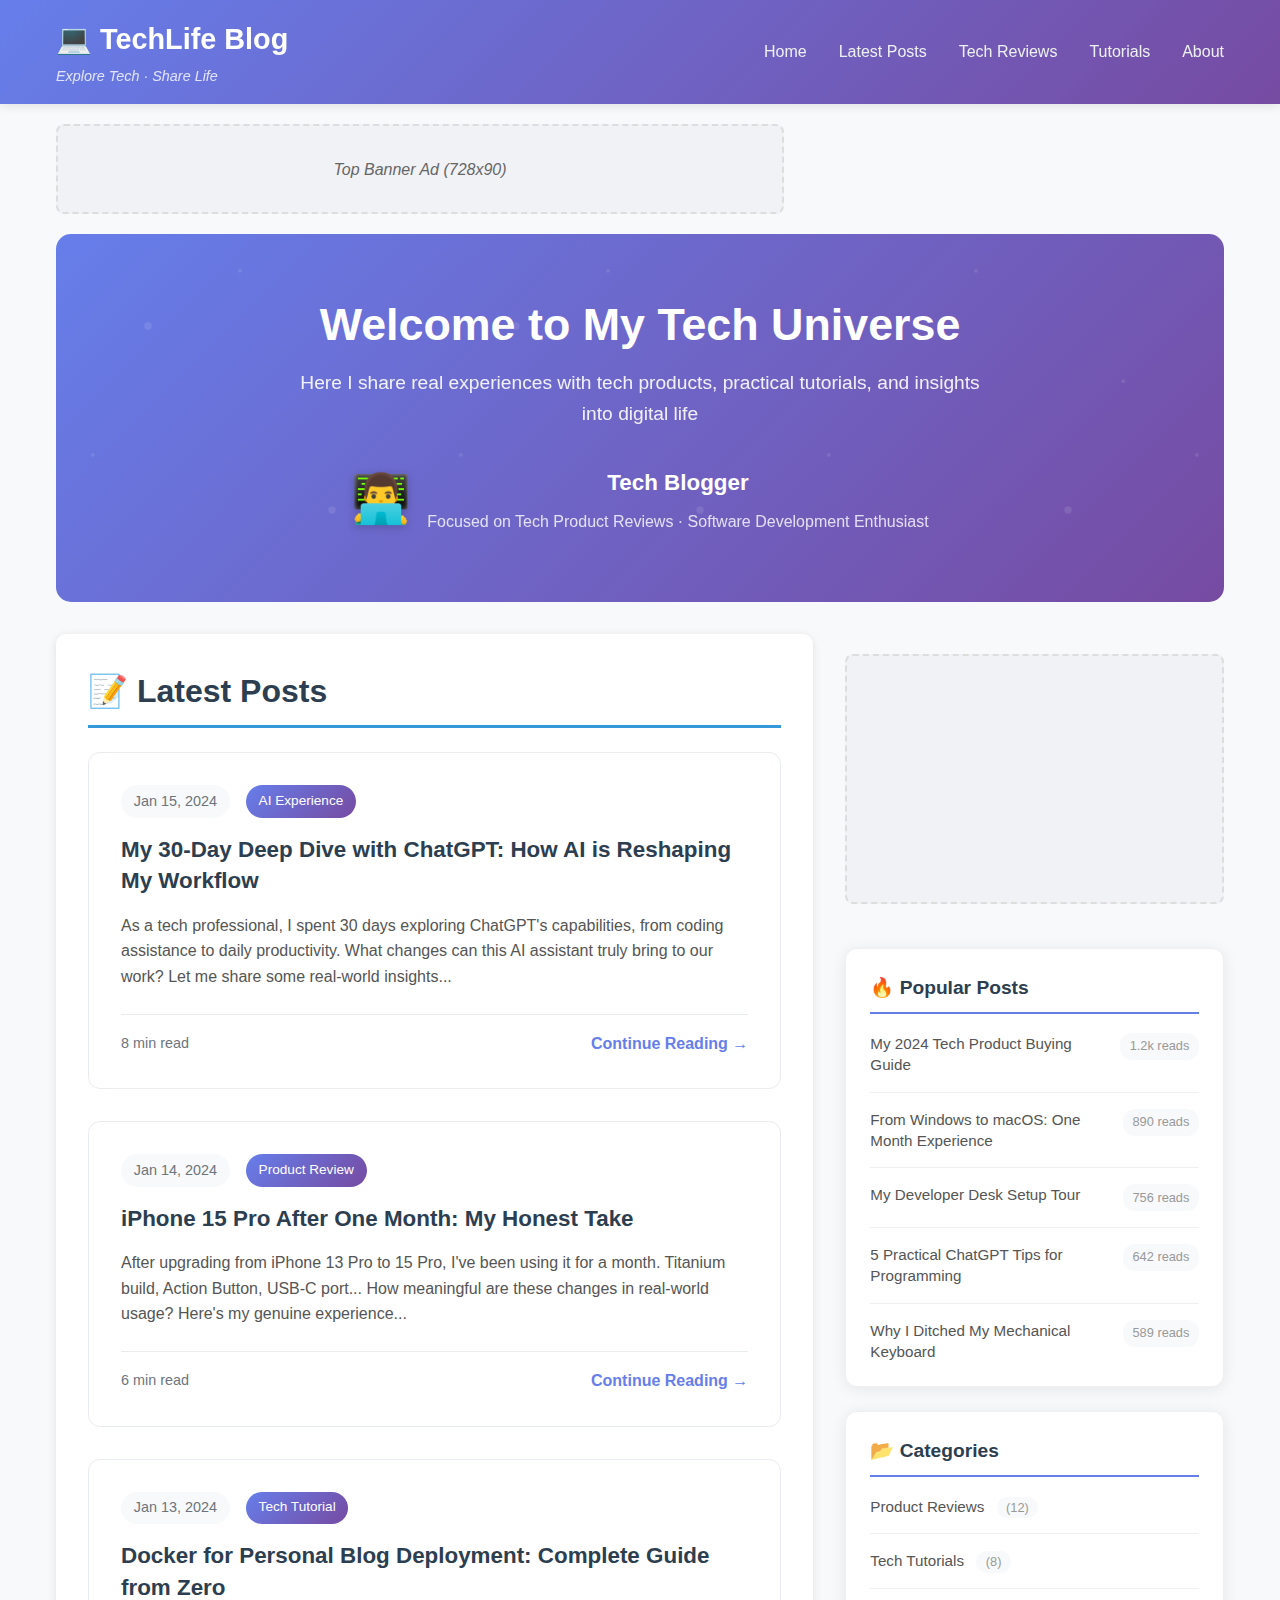
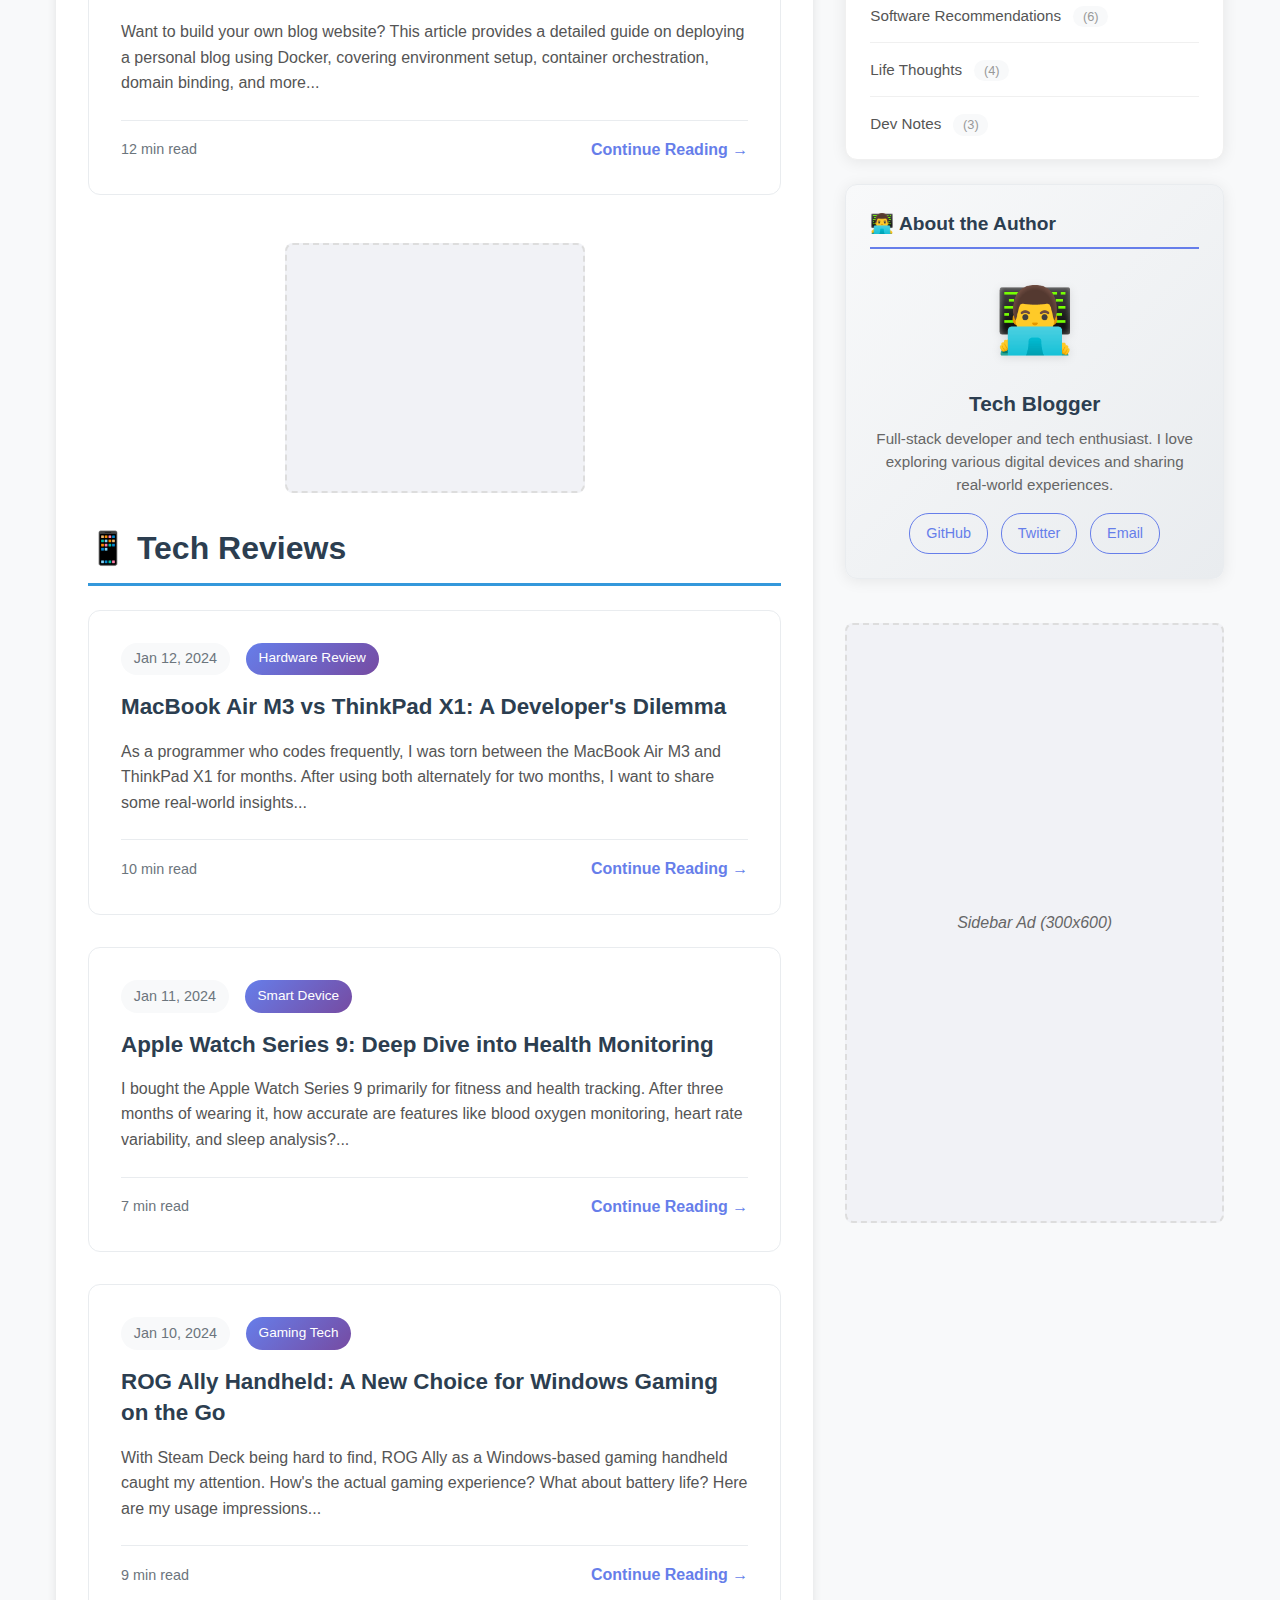
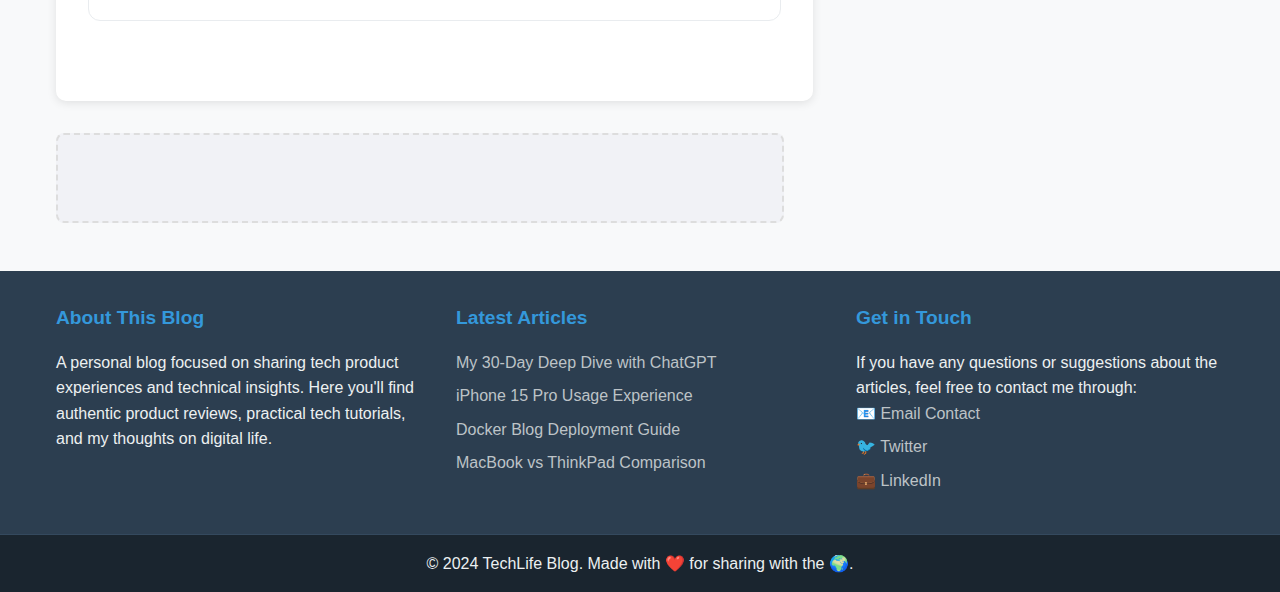
<file: index.html>
<!DOCTYPE html>
<html lang="en">
<head>
    <meta charset="UTF-8">
    <meta name="viewport" content="width=device-width, initial-scale=1.0">
    <title>TechLife Blog - Digital Experiences & Tech Reviews</title>
    <meta name="description" content="A personal tech blog sharing the latest technology trends, gadget reviews, software recommendations, and digital lifestyle insights. Exploring how technology transforms our daily lives.">
    <meta name="keywords" content="tech blog,technology reviews,gadget reviews,software recommendations,digital lifestyle,tech news,product comparisons">
    <meta name="author" content="TechLife Blog">
    
    <!-- Ad Network Verification -->
    <meta name="ppck-ver" content="48b35289b5ad26bcf640faf4a53a75eb"/>
    <meta name="mnd-ver" content="nh2kjcpcpq3r86yhnu3auq"/>
    <script async src="https://ss.mrmnd.com/banner.js"></script>
    <script async src="https://ss.mrmnd.com/static/c43e4604-9812-4326-867c-8cde2c567e7a.js"></script>
    <script async src="https://ss.mrmnd.com/native.js"></script>
    
    <!-- Open Graph / Facebook -->
    <meta property="og:type" content="website">
    <meta property="og:url" content="https://techlife.blog/">
    <meta property="og:title" content="TechLife Blog - Digital Experiences & Tech Reviews">
    <meta property="og:description" content="A personal tech blog sharing technology trends, gadget reviews, and digital lifestyle insights">
    <meta property="og:image" content="/images/og-image.jpg">

    <!-- Twitter -->
    <meta property="twitter:card" content="summary_large_image">
    <meta property="twitter:url" content="https://techlife.blog/">
    <meta property="twitter:title" content="TechLife Blog - Digital Experiences & Tech Reviews">
    <meta property="twitter:description" content="A personal tech blog sharing technology trends, gadget reviews, and digital lifestyle insights">
    <meta property="twitter:image" content="/images/og-image.jpg">

    <!-- Structured Data -->
    <script type="application/ld+json">
    {
        "@context": "https://schema.org",
        "@type": "Blog",
        "name": "TechLife Blog",
        "url": "https://techlife.blog",
        "description": "A personal tech blog sharing technology trends, gadget reviews, software recommendations, and digital lifestyle insights",
        "author": {
            "@type": "Person",
            "name": "TechLife Blogger"
        },
        "publisher": {
            "@type": "Organization",
            "name": "TechLife Blog"
        }
    }
    </script>

    <link rel="stylesheet" href="styles.css">
    <link rel="canonical" href="https://techlife.blog/">
</head>
<body>
    <header>
        <nav class="navbar">
            <div class="nav-container">
                <div class="logo">
                    <h1>💻 TechLife Blog</h1>
                    <p class="tagline">Explore Tech · Share Life</p>
                </div>
                <ul class="nav-menu">
                    <li><a href="#home">Home</a></li>
                    <li><a href="#latest">Latest Posts</a></li>
                    <li><a href="#reviews">Tech Reviews</a></li>
                    <li><a href="#tutorials">Tutorials</a></li>
                    <li><a href="#about">About</a></li>
                </ul>
            </div>
        </nav>
    </header>

    <main>
        <!-- Top Banner Ad -->
        <div class="ad-container top-ad">
            <div class="ad-placeholder">
                <!-- Place your top banner ad code here -->
                <div data-mndbanid="921e7cb2-98ca-4717-ba4b-b92e16a7ed7b"></div>
                <p>Top Banner Ad (728x90)</p>
            </div>
        </div>

        <section id="home" class="hero">
            <div class="hero-content">
                <h2>Welcome to My Tech Universe</h2>
                <p class="hero-subtitle">Here I share real experiences with tech products, practical tutorials, and insights into digital life</p>
                <div class="author-intro">
                    <div class="author-avatar">👨‍💻</div>
                    <div class="author-info">
                        <h3>Tech Blogger</h3>
                        <p>Focused on Tech Product Reviews · Software Development Enthusiast</p>
                    </div>
                </div>
            </div>
        </section>

        <div class="content-wrapper">
            <div class="main-content">
                <section id="latest" class="section">
                    <h2>📝 Latest Posts</h2>
                    <div class="blog-posts">
                        <article class="blog-post">
                            <div class="post-meta">
                                <span class="post-date">Jan 15, 2024</span>
                                <span class="post-category">AI Experience</span>
                            </div>
                            <h3><a href="#">My 30-Day Deep Dive with ChatGPT: How AI is Reshaping My Workflow</a></h3>
                            <p class="post-excerpt">As a tech professional, I spent 30 days exploring ChatGPT's capabilities, from coding assistance to daily productivity. What changes can this AI assistant truly bring to our work? Let me share some real-world insights...</p>
                            <div class="post-footer">
                                <span class="read-time">8 min read</span>
                                <a href="#" class="read-more">Continue Reading →</a>
                            </div>
                        </article>
                        
                        <article class="blog-post">
                            <div class="post-meta">
                                <span class="post-date">Jan 14, 2024</span>
                                <span class="post-category">Product Review</span>
                            </div>
                            <h3><a href="#">iPhone 15 Pro After One Month: My Honest Take</a></h3>
                            <p class="post-excerpt">After upgrading from iPhone 13 Pro to 15 Pro, I've been using it for a month. Titanium build, Action Button, USB-C port... How meaningful are these changes in real-world usage? Here's my genuine experience...</p>
                            <div class="post-footer">
                                <span class="read-time">6 min read</span>
                                <a href="#" class="read-more">Continue Reading →</a>
                            </div>
                        </article>

                        <article class="blog-post">
                            <div class="post-meta">
                                <span class="post-date">Jan 13, 2024</span>
                                <span class="post-category">Tech Tutorial</span>
                            </div>
                            <h3><a href="#">Docker for Personal Blog Deployment: Complete Guide from Zero</a></h3>
                            <p class="post-excerpt">Want to build your own blog website? This article provides a detailed guide on deploying a personal blog using Docker, covering environment setup, container orchestration, domain binding, and more...</p>
                            <div class="post-footer">
                                <span class="read-time">12 min read</span>
                                <a href="#" class="read-more">Continue Reading →</a>
                            </div>
                        </article>
                    </div>
                </section>

                <!-- Content Middle Ad -->
                <div class="ad-container middle-ad">
                    <div class="ad-placeholder">
                        <!-- Place your middle content ad code here -->
                        <p>
                        <div data-mndazid="8c0ad16f-4666-4a4c-ac59-1170092e760a"></div>
                        </p>
                    </div>
                </div>

                <section id="reviews" class="section">
                    <h2>📱 Tech Reviews</h2>
                    <div class="blog-posts">
                        <article class="blog-post">
                            <div class="post-meta">
                                <span class="post-date">Jan 12, 2024</span>
                                <span class="post-category">Hardware Review</span>
                            </div>
                            <h3><a href="#">MacBook Air M3 vs ThinkPad X1: A Developer's Dilemma</a></h3>
                            <p class="post-excerpt">As a programmer who codes frequently, I was torn between the MacBook Air M3 and ThinkPad X1 for months. After using both alternately for two months, I want to share some real-world insights...</p>
                            <div class="post-footer">
                                <span class="read-time">10 min read</span>
                                <a href="#" class="read-more">Continue Reading →</a>
                            </div>
                        </article>

                        <article class="blog-post">
                            <div class="post-meta">
                                <span class="post-date">Jan 11, 2024</span>
                                <span class="post-category">Smart Device</span>
                            </div>
                            <h3><a href="#">Apple Watch Series 9: Deep Dive into Health Monitoring</a></h3>
                            <p class="post-excerpt">I bought the Apple Watch Series 9 primarily for fitness and health tracking. After three months of wearing it, how accurate are features like blood oxygen monitoring, heart rate variability, and sleep analysis?...</p>
                            <div class="post-footer">
                                <span class="read-time">7 min read</span>
                                <a href="#" class="read-more">Continue Reading →</a>
                            </div>
                        </article>

                        <article class="blog-post">
                            <div class="post-meta">
                                <span class="post-date">Jan 10, 2024</span>
                                <span class="post-category">Gaming Tech</span>
                            </div>
                            <h3><a href="#">ROG Ally Handheld: A New Choice for Windows Gaming on the Go</a></h3>
                            <p class="post-excerpt">With Steam Deck being hard to find, ROG Ally as a Windows-based gaming handheld caught my attention. How's the actual gaming experience? What about battery life? Here are my usage impressions...</p>
                            <div class="post-footer">
                                <span class="read-time">9 min read</span>
                                <a href="#" class="read-more">Continue Reading →</a>
                            </div>
                        </article>
                    </div>
                </section>
            </div>

            <aside class="sidebar">
                <!-- Sidebar Ad -->
                <div class="ad-container sidebar-ad">
                    <div class="ad-placeholder">
                        <!-- Place your sidebar ad code here -->
                        <p>
                        <div data-mndbanid="b7664045-6260-4342-8b31-1c40d3d57cf7"></div>
                        </p>
                    </div>
                </div>

                <div class="widget">
                    <h3>🔥 Popular Posts</h3>
                    <ul class="popular-posts">
                        <li><a href="#">My 2024 Tech Product Buying Guide</a><span class="post-views">1.2k reads</span></li>
                        <li><a href="#">From Windows to macOS: One Month Experience</a><span class="post-views">890 reads</span></li>
                        <li><a href="#">My Developer Desk Setup Tour</a><span class="post-views">756 reads</span></li>
                        <li><a href="#">5 Practical ChatGPT Tips for Programming</a><span class="post-views">642 reads</span></li>
                        <li><a href="#">Why I Ditched My Mechanical Keyboard</a><span class="post-views">589 reads</span></li>
                    </ul>
                </div>

                <div class="widget">
                    <h3>📂 Categories</h3>
                    <ul class="category-list">
                        <li><a href="#">Product Reviews <span class="count">(12)</span></a></li>
                        <li><a href="#">Tech Tutorials <span class="count">(8)</span></a></li>
                        <li><a href="#">Software Recommendations <span class="count">(6)</span></a></li>
                        <li><a href="#">Life Thoughts <span class="count">(4)</span></a></li>
                        <li><a href="#">Dev Notes <span class="count">(3)</span></a></li>
                    </ul>
                </div>

                <div class="widget author-card">
                    <h3>👨‍💻 About the Author</h3>
                    <div class="author-profile">
                        <div class="author-avatar-large">👨‍💻</div>
                        <div class="author-details">
                            <h4>Tech Blogger</h4>
                            <p>Full-stack developer and tech enthusiast. I love exploring various digital devices and sharing real-world experiences.</p>
                            <div class="social-links">
                                <a href="#">GitHub</a>
                                <a href="#">Twitter</a>
                                <a href="#">Email</a>
                            </div>
                        </div>
                    </div>
                </div>

                <!-- Bottom Sidebar Ad -->
                <div class="ad-container sidebar-ad-bottom">
                    <div class="ad-placeholder">
                        <!-- Place your bottom sidebar ad code here -->
                        <p>Sidebar Ad (300x600)</p>
                    </div>
                </div>
            </aside>
        </div>

        <!-- Bottom Banner Ad -->
        <div class="ad-container bottom-ad">
            <div class="ad-placeholder">
                <!-- WebTrafic Ad -->
                <div id="webtraf_16929" style="width:468px;height:60px;"><script src="https://webtrafic.ru/ads.php?uid=16929" async></script></div>
            </div>
        </div>
    </main>

    <footer>
        <div class="footer-content">
            <div class="footer-section">
                <h4>About This Blog</h4>
                <p>A personal blog focused on sharing tech product experiences and technical insights. Here you'll find authentic product reviews, practical tech tutorials, and my thoughts on digital life.</p>
            </div>
            <div class="footer-section">
                <h4>Latest Articles</h4>
                <ul>
                    <li><a href="#">My 30-Day Deep Dive with ChatGPT</a></li>
                    <li><a href="#">iPhone 15 Pro Usage Experience</a></li>
                    <li><a href="#">Docker Blog Deployment Guide</a></li>
                    <li><a href="#">MacBook vs ThinkPad Comparison</a></li>
                </ul>
            </div>
            <div class="footer-section">
                <h4>Get in Touch</h4>
                <p>If you have any questions or suggestions about the articles, feel free to contact me through:</p>
                <ul>
                    <li><a href="#">📧 Email Contact</a></li>
                    <li><a href="#">🐦 Twitter</a></li>
                    <li><a href="#">💼 LinkedIn</a></li>
                </ul>
            </div>
        </div>
        <div class="footer-bottom">
            <p>&copy; 2024 TechLife Blog. Made with ❤️ for sharing with the 🌍.</p>
        </div>
    </footer>
</body>
</html>
</file>
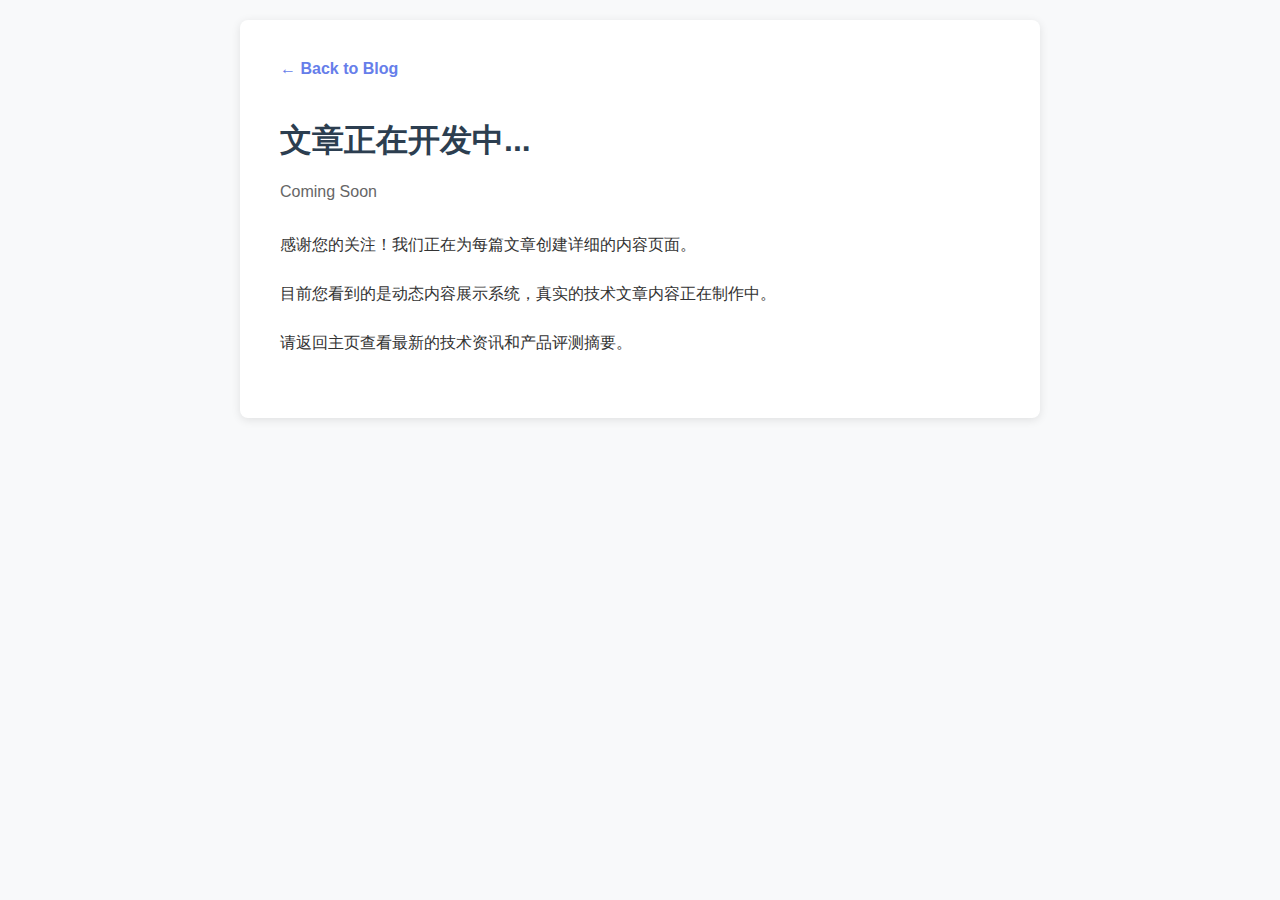
<file: article.html>
<!DOCTYPE html>
<html lang="en">
<head>
    <meta charset="UTF-8">
    <meta name="viewport" content="width=device-width, initial-scale=1.0">
    <title>Article - TechLife Blog</title>
    <style>
        body { 
            font-family: Arial, sans-serif; 
            max-width: 800px; 
            margin: 0 auto; 
            padding: 20px;
            background: #f8f9fa;
        }
        .article {
            background: white;
            padding: 40px;
            border-radius: 8px;
            box-shadow: 0 2px 10px rgba(0,0,0,0.1);
        }
        .back-link {
            display: inline-block;
            margin-bottom: 20px;
            color: #667eea;
            text-decoration: none;
            font-weight: bold;
        }
        .back-link:hover { text-decoration: underline; }
        h1 { color: #2c3e50; margin-bottom: 20px; }
        .meta { color: #666; margin-bottom: 30px; }
        .content { line-height: 1.8; color: #333; }
        .content p { margin-bottom: 20px; }
    </style>
</head>
<body>
    <div class="article">
        <a href="index.html" class="back-link">← Back to Blog</a>
        <h1>文章正在开发中...</h1>
        <div class="meta">Coming Soon</div>
        <div class="content">
            <p>感谢您的关注！我们正在为每篇文章创建详细的内容页面。</p>
            <p>目前您看到的是动态内容展示系统，真实的技术文章内容正在制作中。</p>
            <p>请返回主页查看最新的技术资讯和产品评测摘要。</p>
        </div>
    </div>
</body>
</html>
</file>
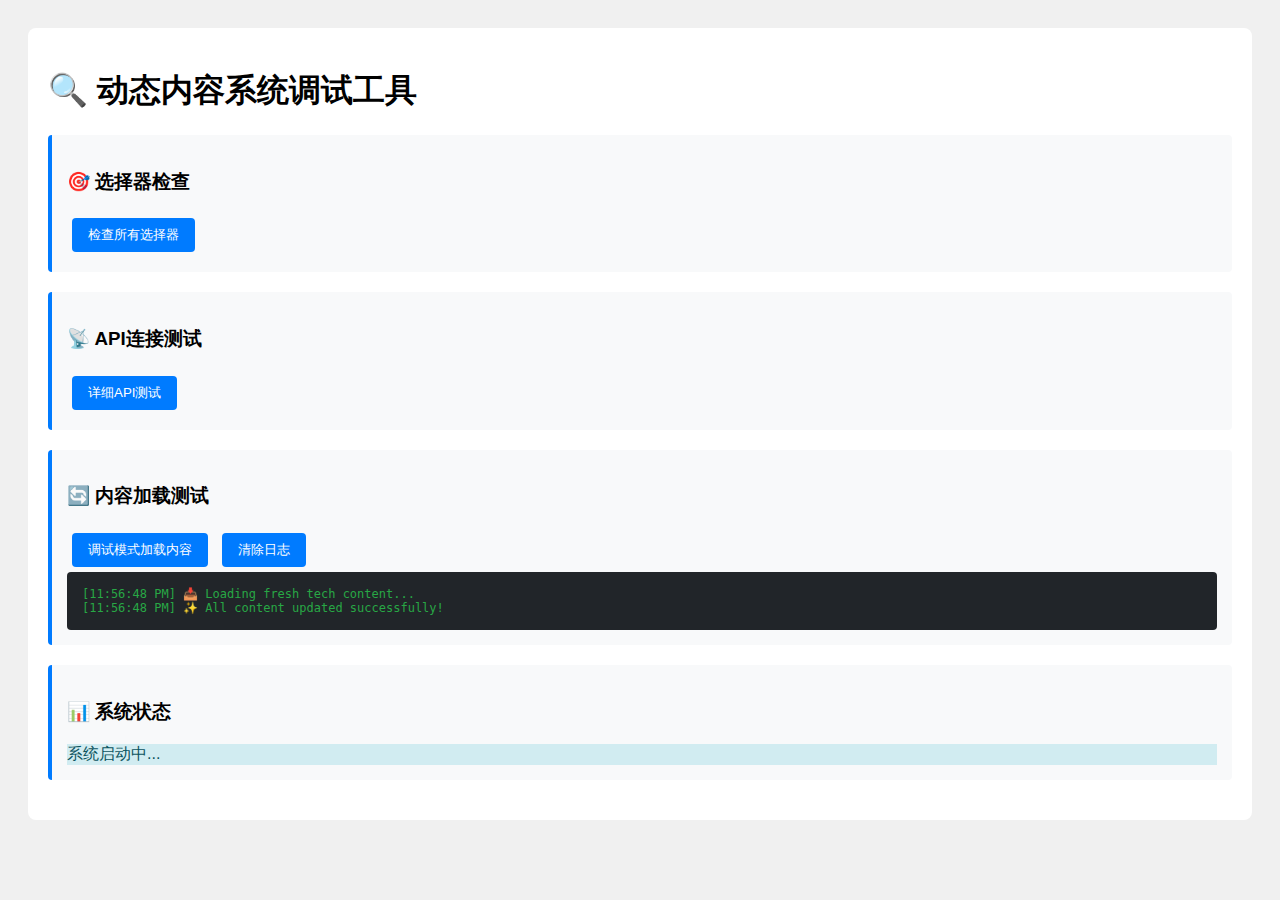
<file: debug.html>
<!DOCTYPE html>
<html lang="en">
<head>
    <meta charset="UTF-8">
    <meta name="viewport" content="width=device-width, initial-scale=1.0">
    <title>高级调试工具 - TechLife Blog</title>
    <style>
        body { font-family: Arial, sans-serif; padding: 20px; background: #f0f0f0; }
        .debug-container { max-width: 1200px; margin: 0 auto; background: white; padding: 20px; border-radius: 8px; }
        .debug-section { margin: 20px 0; padding: 15px; background: #f8f9fa; border-radius: 4px; border-left: 4px solid #007bff; }
        .status { padding: 10px; margin: 10px 0; border-radius: 4px; }
        .success { background: #d4edda; color: #155724; }
        .error { background: #f8d7da; color: #721c24; }
        .warning { background: #fff3cd; color: #856404; }
        .info { background: #d1ecf1; color: #0c5460; }
        button { padding: 8px 16px; background: #007bff; color: white; border: none; border-radius: 4px; cursor: pointer; margin: 5px; }
        button:hover { background: #0056b3; }
        .log { background: #212529; color: #28a745; padding: 15px; border-radius: 4px; font-family: monospace; font-size: 12px; max-height: 300px; overflow-y: auto; }
        .selector-check { display: grid; grid-template-columns: 1fr 1fr 1fr; gap: 15px; }
        .check-item { padding: 10px; border: 1px solid #ddd; border-radius: 4px; }
    </style>
</head>
<body>
    <div class="debug-container">
        <h1>🔍 动态内容系统调试工具</h1>
        
        <div class="debug-section">
            <h3>🎯 选择器检查</h3>
            <button onclick="checkSelectors()">检查所有选择器</button>
            <div id="selectorResults" class="selector-check"></div>
        </div>
        
        <div class="debug-section">
            <h3>📡 API连接测试</h3>
            <button onclick="testAPIsDetailed()">详细API测试</button>
            <div id="apiResults"></div>
        </div>
        
        <div class="debug-section">
            <h3>🔄 内容加载测试</h3>
            <button onclick="loadContentWithDebug()">调试模式加载内容</button>
            <button onclick="clearConsoleLog()">清除日志</button>
            <div id="consoleLog" class="log">等待调试信息...</div>
        </div>
        
        <div class="debug-section">
            <h3>📊 系统状态</h3>
            <div id="systemStatus">
                <div class="info">系统启动中...</div>
            </div>
        </div>
    </div>

    <script src="content-loader.js"></script>
    <script>
        let debugLog = [];
        
        // 重写console.log来捕获所有日志
        const originalConsoleLog = console.log;
        const originalConsoleError = console.error;
        
        console.log = function(...args) {
            debugLog.push({ type: 'log', message: args.join(' '), time: new Date().toLocaleTimeString() });
            updateConsoleDisplay();
            originalConsoleLog.apply(console, args);
        };
        
        console.error = function(...args) {
            debugLog.push({ type: 'error', message: args.join(' '), time: new Date().toLocaleTimeString() });
            updateConsoleDisplay();
            originalConsoleError.apply(console, args);
        };
        
        function updateConsoleDisplay() {
            const logEl = document.getElementById('consoleLog');
            logEl.innerHTML = debugLog.slice(-20).map(log => 
                `<div style="color: ${log.type === 'error' ? '#dc3545' : '#28a745'}">[${log.time}] ${log.message}</div>`
            ).join('');
            logEl.scrollTop = logEl.scrollHeight;
        }
        
        function clearConsoleLog() {
            debugLog = [];
            updateConsoleDisplay();
        }
        
        function checkSelectors() {
            const selectors = [
                '#latest .blog-posts',
                '#reviews .blog-posts', 
                '.popular-posts',
                '#latest',
                '#reviews',
                '.section',
                '.blog-post'
            ];
            
            let html = '';
            selectors.forEach(selector => {
                const element = document.querySelector(selector);
                const elements = document.querySelectorAll(selector);
                const exists = !!element;
                const count = elements.length;
                
                html += `
                    <div class="check-item ${exists ? 'success' : 'error'}">
                        <strong>${selector}</strong><br>
                        存在: ${exists ? '✅' : '❌'}<br>
                        数量: ${count}<br>
                        ${element ? `标签: ${element.tagName}` : ''}
                    </div>
                `;
            });
            
            document.getElementById('selectorResults').innerHTML = html;
        }
        
        async function testAPIsDetailed() {
            const results = document.getElementById('apiResults');
            results.innerHTML = '<div class="info">正在测试API连接...</div>';
            
            const apis = [
                {
                    name: 'Dev.to API',
                    url: 'https://dev.to/api/articles?tag=javascript&top=7',
                    description: '获取JavaScript热门文章'
                },
                {
                    name: 'GitHub Trending',
                    url: 'https://api.github.com/search/repositories?q=language:javascript+stars:>100&sort=updated&per_page=3',
                    description: '获取JavaScript热门仓库'
                },
                {
                    name: 'RSS转JSON服务',
                    url: 'https://api.rss2json.com/v1/api.json?rss_url=https://techcrunch.com/feed/',
                    description: '获取TechCrunch RSS'
                }
            ];
            
            let html = '<h4>API测试结果:</h4>';
            
            for (const api of apis) {
                try {
                    const startTime = Date.now();
                    const response = await fetch(api.url);
                    const endTime = Date.now();
                    const duration = endTime - startTime;
                    
                    if (response.ok) {
                        const data = await response.json();
                        let itemCount = 0;
                        if (Array.isArray(data)) itemCount = data.length;
                        else if (data.items) itemCount = data.items.length;
                        else if (data.total_count !== undefined) itemCount = data.total_count;
                        
                        html += `
                            <div class="success">
                                ✅ <strong>${api.name}</strong> (${duration}ms)<br>
                                ${api.description}<br>
                                数据项: ${itemCount}<br>
                                状态: ${response.status} ${response.statusText}
                            </div>
                        `;
                    } else {
                        html += `
                            <div class="error">
                                ❌ <strong>${api.name}</strong><br>
                                HTTP错误: ${response.status} ${response.statusText}<br>
                                ${api.description}
                            </div>
                        `;
                    }
                } catch (error) {
                    html += `
                        <div class="error">
                            ❌ <strong>${api.name}</strong><br>
                            网络错误: ${error.message}<br>
                            ${api.description}
                        </div>
                    `;
                }
            }
            
            results.innerHTML = html;
        }
        
        async function loadContentWithDebug() {
            console.log('🔍 开始调试模式内容加载...');
            
            // 检查内容加载器是否存在
            if (!window.techContentLoader) {
                console.error('❌ techContentLoader未找到!');
                return;
            }
            
            console.log('✅ techContentLoader已加载');
            
            // 检查关键选择器
            const latestSection = document.querySelector('#latest .blog-posts');
            const reviewsSection = document.querySelector('#reviews .blog-posts');
            const popularPosts = document.querySelector('.popular-posts');
            
            console.log('选择器检查结果:');
            console.log('- #latest .blog-posts:', !!latestSection);
            console.log('- #reviews .blog-posts:', !!reviewsSection); 
            console.log('- .popular-posts:', !!popularPosts);
            
            if (!latestSection) {
                console.error('❌ Latest section 选择器未找到!');
                console.log('尝试查找备用选择器...');
                const altLatest = document.querySelector('#latest');
                console.log('- #latest 存在:', !!altLatest);
                if (altLatest) {
                    console.log('- #latest 内容:', altLatest.innerHTML.substring(0, 200));
                }
            }
            
            if (!reviewsSection) {
                console.error('❌ Reviews section 选择器未找到!');
                console.log('尝试查找备用选择器...');
                const altReviews = document.querySelector('#reviews');
                console.log('- #reviews 存在:', !!altReviews);
                if (altReviews) {
                    console.log('- #reviews 内容:', altReviews.innerHTML.substring(0, 200));
                }
            }
            
            // 手动触发内容加载
            try {
                await window.techContentLoader.loadContent();
                console.log('✅ 内容加载完成!');
            } catch (error) {
                console.error('❌ 内容加载失败:', error);
            }
        }
        
        // 页面加载时检查系统状态
        window.addEventListener('load', () => {
            setTimeout(() => {
                const status = document.getElementById('systemStatus');
                let html = '';
                
                if (window.techContentLoader) {
                    html += '<div class="success">✅ 动态内容加载器已初始化</div>';
                    html += '<div class="info">📊 缓存状态: ' + (window.techContentLoader.cache.data ? '有数据' : '无数据') + '</div>';
                } else {
                    html += '<div class="error">❌ 动态内容加载器未找到</div>';
                }
                
                html += '<div class="info">🌍 页面: ' + window.location.href + '</div>';
                html += '<div class="info">📱 用户代理: ' + navigator.userAgent.substring(0, 100) + '</div>';
                
                status.innerHTML = html;
                
                // 自动运行选择器检查
                setTimeout(checkSelectors, 1000);
            }, 2000);
        });
    </script>
</body>
</html>
</file>
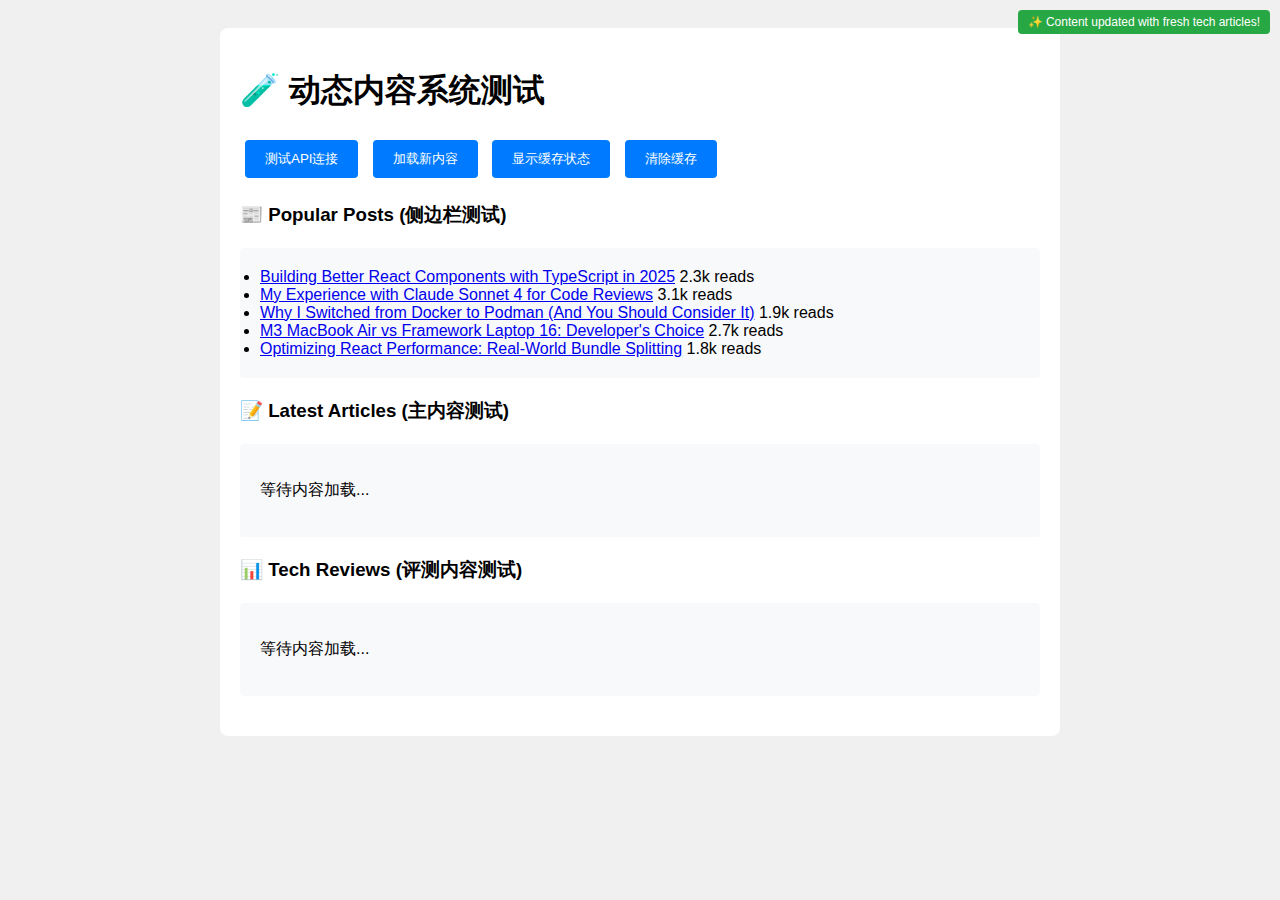
<file: test.html>
<!DOCTYPE html>
<html lang="en">
<head>
    <meta charset="UTF-8">
    <meta name="viewport" content="width=device-width, initial-scale=1.0">
    <title>动态内容测试 - TechLife Blog</title>
    <style>
        body { font-family: Arial, sans-serif; padding: 20px; background: #f0f0f0; }
        .test-container { max-width: 800px; margin: 0 auto; background: white; padding: 20px; border-radius: 8px; }
        .status { padding: 10px; margin: 10px 0; border-radius: 4px; }
        .success { background: #d4edda; color: #155724; }
        .error { background: #f8d7da; color: #721c24; }
        .loading { background: #fff3cd; color: #856404; }
        .blog-posts, .popular-posts { margin: 20px 0; padding: 20px; background: #f8f9fa; border-radius: 4px; }
        .api-status { position: fixed; top: 10px; right: 10px; padding: 5px 10px; background: #28a745; color: white; border-radius: 4px; font-size: 12px; opacity: 0; transition: opacity 0.3s ease; }
        .api-status.show { opacity: 1; }
        .api-status.loading { background: #ffc107; color: #000; }
        .api-status.error { background: #dc3545; }
        .api-status.success { background: #28a745; }
        button { padding: 10px 20px; background: #007bff; color: white; border: none; border-radius: 4px; cursor: pointer; margin: 5px; }
        button:hover { background: #0056b3; }
    </style>
</head>
<body>
    <div class="api-status" id="apiStatus">Loading content...</div>
    
    <div class="test-container">
        <h1>🧪 动态内容系统测试</h1>
        
        <div class="controls">
            <button onclick="testAPIs()">测试API连接</button>
            <button onclick="loadFreshContent()">加载新内容</button>
            <button onclick="showCacheStatus()">显示缓存状态</button>
            <button onclick="clearCache()">清除缓存</button>
        </div>
        
        <div id="testResults"></div>
        
        <h3>📰 Popular Posts (侧边栏测试)</h3>
        <ul class="popular-posts">
            <li>等待内容加载...</li>
        </ul>
        
        <h3>📝 Latest Articles (主内容测试)</h3>
        <div class="blog-posts">
            <p>等待内容加载...</p>
        </div>
        
        <h3>📊 Tech Reviews (评测内容测试)</h3>
        <div id="reviews" class="section">
            <div class="blog-posts">
                <p>等待内容加载...</p>
            </div>
        </div>
    </div>

    <script src="content-loader.js"></script>
    <script>
        // 测试函数
        async function testAPIs() {
            const results = document.getElementById('testResults');
            results.innerHTML = '<div class="loading">正在测试API连接...</div>';
            
            const tests = [
                { name: 'Dev.to API', url: 'https://dev.to/api/articles?tag=javascript&top=7' },
                { name: 'GitHub API', url: 'https://api.github.com/search/repositories?q=language:javascript+stars:>100&sort=updated&per_page=3' },
                { name: 'RSS转JSON', url: 'https://api.rss2json.com/v1/api.json?rss_url=https://techcrunch.com/feed/' }
            ];
            
            let testHTML = '<h4>API测试结果:</h4>';
            
            for (const test of tests) {
                try {
                    const response = await fetch(test.url);
                    if (response.ok) {
                        const data = await response.json();
                        testHTML += `<div class="success">✅ ${test.name}: 连接成功 (${Array.isArray(data) ? data.length : (data.items ? data.items.length : 'N/A')} 条目)</div>`;
                    } else {
                        testHTML += `<div class="error">❌ ${test.name}: HTTP ${response.status}</div>`;
                    }
                } catch (error) {
                    testHTML += `<div class="error">❌ ${test.name}: ${error.message}</div>`;
                }
            }
            
            results.innerHTML = testHTML;
        }
        
        async function loadFreshContent() {
            if (window.techContentLoader) {
                await window.techContentLoader.loadContent();
            } else {
                alert('内容加载器未初始化');
            }
        }
        
        function showCacheStatus() {
            if (window.techContentLoader && window.techContentLoader.cache.data) {
                const cacheAge = Date.now() - window.techContentLoader.cache.timestamp;
                alert(`缓存状态: ${window.techContentLoader.cache.data.length} 条内容, ${Math.floor(cacheAge/1000/60)} 分钟前缓存`);
            } else {
                alert('无缓存数据');
            }
        }
        
        function clearCache() {
            if (window.techContentLoader) {
                window.techContentLoader.cache = { data: null, timestamp: null, duration: 30 * 60 * 1000 };
                alert('缓存已清除');
            }
        }
        
        // 页面加载完成后显示状态
        window.addEventListener('load', () => {
            setTimeout(() => {
                const status = window.techContentLoader ? '动态内容系统已加载' : '动态内容系统加载失败';
                document.getElementById('testResults').innerHTML = `<div class="${window.techContentLoader ? 'success' : 'error'}">${status}</div>`;
            }, 2000);
        });
    </script>
</body>
</html>
</file>
<file: styles.css>
/* 重置样式 */
* {
    margin: 0;
    padding: 0;
    box-sizing: border-box;
}

body {
    font-family: 'Segoe UI', Tahoma, Geneva, Verdana, sans-serif;
    line-height: 1.6;
    color: #333;
    background-color: #f8f9fa;
}

/* PopCash 推荐链接样式 */
.affiliate-banner {
    background-color: #fff;
    padding: 10px 0;
    text-align: center;
    border-bottom: 1px solid #e9ecef;
    box-shadow: 0 1px 3px rgba(0,0,0,0.05);
}

.affiliate-banner a {
    display: inline-block;
    transition: opacity 0.3s ease;
}

.affiliate-banner a:hover {
    opacity: 0.8;
}

.affiliate-banner img {
    max-width: 728px;
    width: 100%;
    height: auto;
    max-height: 90px;
    object-fit: contain;
}

/* 导航栏样式 */
.navbar {
    background: linear-gradient(135deg, #667eea 0%, #764ba2 100%);
    padding: 1rem 0;
    position: sticky;
    top: 0;
    z-index: 1000;
    box-shadow: 0 2px 10px rgba(0,0,0,0.1);
}

.nav-container {
    max-width: 1200px;
    margin: 0 auto;
    display: flex;
    justify-content: space-between;
    align-items: center;
    padding: 0 1rem;
}

.logo h1 {
    color: white;
    font-size: 1.8rem;
    font-weight: 700;
    margin-bottom: 0.2rem;
}

.logo .tagline {
    color: rgba(255,255,255,0.8);
    font-size: 0.9rem;
    margin: 0;
    font-style: italic;
}

.nav-menu {
    display: flex;
    list-style: none;
    gap: 2rem;
}

.nav-menu a {
    color: #ecf0f1;
    text-decoration: none;
    font-weight: 500;
    transition: color 0.3s ease;
}

.nav-menu a:hover {
    color: #3498db;
}

/* 主要内容区域 */
main {
    max-width: 1200px;
    margin: 0 auto;
    padding: 0 1rem;
}

/* 广告容器样式 */
.ad-container {
    display: flex;
    justify-content: center;
    margin: 20px 0;
    background-color: #f1f2f6;
    border: 2px dashed #ddd;
    border-radius: 8px;
    min-height: 90px;
}

.ad-placeholder {
    display: flex;
    align-items: center;
    justify-content: center;
    color: #666;
    font-style: italic;
    text-align: center;
    width: 100%;
}

.top-ad, .bottom-ad {
    max-width: 728px;
    height: 90px;
}

.middle-ad {
    max-width: 300px;
    height: 250px;
    margin: 30px auto;
}

.sidebar-ad, .sidebar-ad-bottom {
    width: 100%;
    height: 250px;
    margin-bottom: 20px;
}

.sidebar-ad-bottom {
    height: 600px;
    overflow: hidden; /* 防止内容超出容器 */
}

/* Roxy Browser Ad Optimization */
.roxy-browser-ad {
    display: flex;
    align-items: center;
    justify-content: center;
    background: #f8f9fa;
    border: 1px solid #e9ecef;
    border-radius: 8px;
    padding: 10px;
    height: 100%;
    box-sizing: border-box;
}

.roxy-ad-img {
    max-width: 160px;
    max-height: 580px; /* 限制最大高度，留出padding空间 */
    width: 160px;
    height: auto;
    border-radius: 6px;
    box-shadow: 0 2px 8px rgba(0,0,0,0.1);
    transition: transform 0.2s ease;
    object-fit: contain; /* 保持比例，防止变形 */
}

.roxy-ad-img:hover {
    transform: scale(1.01); /* 减小悬停放大效果 */
    box-shadow: 0 4px 16px rgba(0,0,0,0.15);
}

/* 英雄区域 - 博客风格 */
.hero {
    background: linear-gradient(135deg, #667eea 0%, #764ba2 100%);
    color: white;
    text-align: center;
    padding: 4rem 2rem;
    margin: 20px 0;
    border-radius: 15px;
    position: relative;
    overflow: hidden;
}

.hero::before {
    content: '';
    position: absolute;
    top: 0;
    left: 0;
    right: 0;
    bottom: 0;
    background: url('data:image/svg+xml,<svg xmlns="http://www.w3.org/2000/svg" viewBox="0 0 100 100"><defs><pattern id="grain" width="100" height="100" patternUnits="userSpaceOnUse"><circle cx="25" cy="25" r="1" fill="white" opacity="0.1"/><circle cx="75" cy="75" r="1" fill="white" opacity="0.1"/><circle cx="50" cy="10" r="0.5" fill="white" opacity="0.1"/><circle cx="10" cy="60" r="0.5" fill="white" opacity="0.1"/><circle cx="90" cy="40" r="0.5" fill="white" opacity="0.1"/></pattern></defs><rect width="100" height="100" fill="url(%23grain)"/></svg>') repeat;
    z-index: 1;
}

.hero-content {
    position: relative;
    z-index: 2;
}

.hero-content h2 {
    font-size: 2.8rem;
    margin-bottom: 1rem;
    font-weight: 700;
    line-height: 1.2;
}

.hero-content .hero-subtitle {
    font-size: 1.2rem;
    max-width: 700px;
    margin: 0 auto 2rem;
    line-height: 1.6;
    opacity: 0.9;
}

.author-intro {
    display: flex;
    align-items: center;
    justify-content: center;
    gap: 1rem;
    margin-top: 2rem;
}

.author-avatar {
    font-size: 3rem;
    filter: drop-shadow(0 2px 4px rgba(0,0,0,0.2));
}

.author-info h3 {
    margin-bottom: 0.5rem;
    font-size: 1.4rem;
    font-weight: 600;
}

.author-info p {
    margin: 0;
    opacity: 0.8;
    font-size: 1rem;
}

/* 内容布局 */
.content-wrapper {
    display: grid;
    grid-template-columns: 2fr 1fr;
    gap: 2rem;
    margin: 2rem 0;
}

.main-content {
    background-color: white;
    border-radius: 10px;
    padding: 2rem;
    box-shadow: 0 2px 10px rgba(0,0,0,0.1);
}

.sidebar {
    display: flex;
    flex-direction: column;
    gap: 1.5rem;
}

/* 章节样式 */
.section {
    margin-bottom: 3rem;
}

.section h2 {
    color: #2c3e50;
    font-size: 2rem;
    margin-bottom: 1.5rem;
    border-bottom: 3px solid #3498db;
    padding-bottom: 0.5rem;
}

/* 博客文章样式 */
.blog-posts {
    display: flex;
    flex-direction: column;
    gap: 2rem;
}

.blog-post {
    background-color: #ffffff;
    border-radius: 12px;
    padding: 2rem;
    border: 1px solid #e9ecef;
    transition: all 0.3s ease;
    position: relative;
    overflow: hidden;
}

.blog-post::before {
    content: '';
    position: absolute;
    top: 0;
    left: 0;
    width: 4px;
    height: 100%;
    background: linear-gradient(135deg, #667eea 0%, #764ba2 100%);
    transform: scaleY(0);
    transition: transform 0.3s ease;
}

.blog-post:hover {
    transform: translateY(-3px);
    box-shadow: 0 8px 25px rgba(0,0,0,0.1);
    border-color: #667eea;
}

.blog-post:hover::before {
    transform: scaleY(1);
}

.post-meta {
    display: flex;
    gap: 1rem;
    margin-bottom: 1rem;
    font-size: 0.9rem;
}

.post-date {
    color: #6c757d;
    background-color: #f8f9fa;
    padding: 0.3rem 0.8rem;
    border-radius: 20px;
    font-weight: 500;
}

.post-category {
    color: white;
    background: linear-gradient(135deg, #667eea 0%, #764ba2 100%);
    padding: 0.3rem 0.8rem;
    border-radius: 20px;
    font-weight: 500;
    font-size: 0.85rem;
}

.blog-post h3 {
    margin-bottom: 1rem;
    font-size: 1.4rem;
    line-height: 1.4;
}

.blog-post h3 a {
    color: #2c3e50;
    text-decoration: none;
    transition: color 0.3s ease;
}

.blog-post h3 a:hover {
    color: #667eea;
}

.post-excerpt {
    color: #555;
    line-height: 1.6;
    margin-bottom: 1.5rem;
    font-size: 1rem;
}

.post-footer {
    display: flex;
    justify-content: space-between;
    align-items: center;
    border-top: 1px solid #e9ecef;
    padding-top: 1rem;
}

.read-time {
    color: #6c757d;
    font-size: 0.9rem;
}

.read-more {
    color: #667eea;
    text-decoration: none;
    font-weight: 600;
    transition: all 0.3s ease;
    position: relative;
}

.read-more:hover {
    color: #764ba2;
    transform: translateX(5px);
}

/* 侧边栏样式 - 博客风格 */
.widget {
    background-color: white;
    border-radius: 12px;
    padding: 1.5rem;
    box-shadow: 0 2px 15px rgba(0,0,0,0.08);
    border: 1px solid #f0f0f0;
    transition: all 0.3s ease;
}

.widget:hover {
    box-shadow: 0 4px 20px rgba(0,0,0,0.12);
    transform: translateY(-2px);
}

.widget h3 {
    color: #2c3e50;
    margin-bottom: 1.2rem;
    font-size: 1.2rem;
    border-bottom: 2px solid #667eea;
    padding-bottom: 0.5rem;
    display: flex;
    align-items: center;
    gap: 0.5rem;
}

.popular-posts, .category-list {
    list-style: none;
}

.popular-posts li, .category-list li {
    margin-bottom: 1rem;
    padding-bottom: 1rem;
    border-bottom: 1px solid #f0f0f0;
    display: flex;
    justify-content: space-between;
    align-items: flex-start;
}

.popular-posts li:last-child, .category-list li:last-child {
    border-bottom: none;
    margin-bottom: 0;
    padding-bottom: 0;
}

.popular-posts a, .category-list a {
    color: #555;
    text-decoration: none;
    transition: color 0.3s ease;
    line-height: 1.4;
    flex: 1;
    font-size: 0.95rem;
}

.popular-posts a:hover, .category-list a:hover {
    color: #667eea;
}

.post-views, .count {
    font-size: 0.8rem;
    color: #999;
    background-color: #f8f9fa;
    padding: 0.2rem 0.6rem;
    border-radius: 12px;
    white-space: nowrap;
    margin-left: 0.5rem;
}

/* 作者卡片样式 */
.author-card {
    background: linear-gradient(135deg, #f8f9fa 0%, #e9ecef 100%);
    border: 1px solid #e9ecef;
}

.author-profile {
    text-align: center;
}

.author-avatar-large {
    font-size: 4rem;
    margin-bottom: 1rem;
    filter: drop-shadow(0 2px 4px rgba(0,0,0,0.1));
}

.author-details h4 {
    color: #2c3e50;
    margin-bottom: 0.5rem;
    font-size: 1.3rem;
}

.author-details p {
    color: #666;
    line-height: 1.5;
    margin-bottom: 1rem;
    font-size: 0.95rem;
}

.social-links {
    display: flex;
    gap: 0.8rem;
    justify-content: center;
}

.social-links a {
    color: #667eea;
    text-decoration: none;
    padding: 0.5rem 1rem;
    border: 1px solid #667eea;
    border-radius: 20px;
    font-size: 0.9rem;
    transition: all 0.3s ease;
}

.social-links a:hover {
    background-color: #667eea;
    color: white;
    transform: translateY(-2px);
}

/* 页脚样式 */
footer {
    background-color: #2c3e50;
    color: #ecf0f1;
    margin-top: 3rem;
}

.footer-content {
    max-width: 1200px;
    margin: 0 auto;
    display: grid;
    grid-template-columns: repeat(auto-fit, minmax(250px, 1fr));
    gap: 2rem;
    padding: 2rem 1rem;
}

.footer-section h4 {
    color: #3498db;
    margin-bottom: 1rem;
    font-size: 1.2rem;
}

.footer-section ul {
    list-style: none;
}

.footer-section ul li {
    margin-bottom: 0.5rem;
}

.footer-section a {
    color: #bdc3c7;
    text-decoration: none;
    transition: color 0.3s ease;
}

.footer-section a:hover {
    color: #3498db;
}

.footer-bottom {
    background-color: #1a252f;
    text-align: center;
    padding: 1rem;
    border-top: 1px solid #34495e;
}

/* 响应式设计 */
@media (max-width: 768px) {
    .affiliate-banner {
        padding: 5px 0;
    }
    
    .affiliate-banner img {
        max-width: 95%;
        max-height: 70px;
    }
    
    .nav-container {
        flex-direction: column;
        gap: 1rem;
    }
    
    .nav-menu {
        gap: 1rem;
        flex-wrap: wrap;
        justify-content: center;
    }
    
    .hero-content h2 {
        font-size: 2rem;
    }
    
    .hero-content p {
        font-size: 1rem;
    }
    
    .content-wrapper {
        grid-template-columns: 1fr;
        gap: 1rem;
    }
    
    .articles-grid {
        grid-template-columns: 1fr;
    }
    
    .main-content {
        padding: 1rem;
    }
    
    .top-ad, .bottom-ad {
        max-width: 320px;
        height: 50px;
    }
    
    .middle-ad {
        max-width: 300px;
        height: 250px;
    }
    
    .hero {
        padding: 2rem 1rem;
        margin: 10px 0;
    }
    
    .section h2 {
        font-size: 1.5rem;
    }
}

@media (max-width: 480px) {
    .hero-content h2 {
        font-size: 1.5rem;
    }
    
    .nav-menu {
        gap: 0.5rem;
        font-size: 0.9rem;
    }
    
    .logo h1 {
        font-size: 1.5rem;
    }
    
    .article-card {
        padding: 1rem;
    }
    
    .widget {
        padding: 1rem;
    }
    
    .top-ad, .bottom-ad {
        max-width: 280px;
        height: 50px;
    }
}

/* 广告响应式优化 */
@media (max-width: 320px) {
    .top-ad, .bottom-ad {
        max-width: 250px;
        height: 50px;
    }
    
    .middle-ad {
        max-width: 250px;
        height: 200px;
    }
}

/* 提升可访问性 */
a:focus, button:focus {
    outline: 2px solid #3498db;
    outline-offset: 2px;
}

.article-card:focus-within {
    transform: translateY(-5px);
    box-shadow: 0 5px 20px rgba(0,0,0,0.1);
}

/* 打印样式 */
@media print {
    .ad-container, .navbar, .sidebar {
        display: none;
    }
    
    .content-wrapper {
        grid-template-columns: 1fr;
    }
    
    body {
        background: white;
    }
    
    .main-content {
        box-shadow: none;
        background: white;
    }
}

/* Dynamic Content Loading Styles */
.content-loading {
    opacity: 0.6;
    transition: opacity 0.3s ease;
}

.blog-posts, .popular-posts {
    transition: opacity 0.3s ease;
}

/* Fresh content indicator */
.fresh-content::before {
    content: "🔥 ";
    font-size: 0.8em;
}

/* API status indicator (for debugging) */
.api-status {
    position: fixed;
    top: 10px;
    right: 10px;
    padding: 5px 10px;
    background: #28a745;
    color: white;
    border-radius: 4px;
    font-size: 12px;
    z-index: 1000;
    opacity: 0;
    transition: opacity 0.3s ease;
}

.api-status.show {
    opacity: 1;
}

.api-status.loading {
    background: #ffc107;
    color: #000;
}

.api-status.error {
    background: #dc3545;
}

.api-status.success {
    background: #28a745;
}

/* Developer Tools Section Styles */
.tools-grid {
    display: grid;
    grid-template-columns: repeat(auto-fit, minmax(320px, 1fr));
    gap: 20px;
    margin-top: 25px;
}

.tool-card {
    background: #ffffff;
    border: 1px solid #e1e8ed;
    border-radius: 10px;
    padding: 20px;
    box-shadow: 0 2px 8px rgba(0, 0, 0, 0.06);
    transition: all 0.2s ease;
    position: relative;
}

.tool-card:hover {
    transform: translateY(-2px);
    box-shadow: 0 4px 16px rgba(0, 0, 0, 0.12);
    border-color: #667eea;
}

.tool-card h3 {
    color: #1a202c;
    margin: 0 0 8px 0;
    font-size: 1.1em;
    font-weight: 600;
    display: flex;
    align-items: center;
    gap: 8px;
}

.tool-card p {
    color: #718096;
    margin: 0 0 16px 0;
    font-size: 0.9em;
    line-height: 1.4;
}

.tool-controls {
    display: flex;
    gap: 8px;
    margin-bottom: 16px;
    flex-wrap: wrap;
}

.tool-btn {
    background: #667eea;
    color: white;
    border: none;
    padding: 8px 14px;
    border-radius: 6px;
    font-weight: 500;
    cursor: pointer;
    transition: all 0.2s ease;
    font-size: 0.85em;
    min-width: 70px;
}

.tool-btn:hover {
    background: #5a6fd8;
    transform: translateY(-1px);
}

.tool-btn.secondary {
    background: #a0aec0;
}

.tool-btn.secondary:hover {
    background: #8b9bb3;
}

.tool-output {
    display: flex;
    flex-direction: column;
    gap: 8px;
}

.tool-output textarea {
    flex: 1;
    min-height: 50px;
    max-height: 80px;
    padding: 10px;
    border: 1px solid #e2e8f0;
    border-radius: 6px;
    font-family: 'Consolas', 'Monaco', 'Courier New', monospace;
    font-size: 0.8em;
    resize: vertical;
    background: #f8fafc;
}

.copy-btn {
    background: #48bb78;
    color: white;
    border: none;
    padding: 8px 12px;
    border-radius: 6px;
    cursor: pointer;
    font-size: 0.75em;
    transition: background 0.2s ease;
    white-space: nowrap;
    align-self: flex-start;
}

.copy-btn:hover {
    background: #38a169;
}

.json-container, .base64-container {
    display: flex;
    flex-direction: column;
    gap: 12px;
}

.json-input, .json-output, .base64-input, .base64-output {
    display: flex;
    flex-direction: column;
    gap: 6px;
}

.json-input label, .json-output label, .base64-input label, .base64-output label {
    font-weight: 500;
    color: #4a5568;
    font-size: 0.85em;
}

.json-input textarea, .json-output textarea, .base64-input textarea, .base64-output textarea {
    min-height: 100px;
    max-height: 120px;
    padding: 10px;
    border: 1px solid #e2e8f0;
    border-radius: 6px;
    font-family: 'Consolas', 'Monaco', 'Courier New', monospace;
    font-size: 0.8em;
    resize: vertical;
    background: #f8fafc;
}

.json-output, .base64-output {
    position: relative;
}

.json-output .copy-btn, .base64-output .copy-btn {
    position: static;
    margin-top: 4px;
    align-self: flex-start;
}

.tool-status {
    margin-top: 8px;
    padding: 8px 12px;
    border-radius: 4px;
    font-size: 0.8em;
    font-weight: 500;
}

.tool-status.success {
    background: #f0fff4;
    color: #276749;
    border: 1px solid #9ae6b4;
}

.tool-status.error {
    background: #fed7d7;
    color: #c53030;
    border: 1px solid #feb2b2;
}

.timestamp-container {
    display: flex;
    flex-direction: column;
    gap: 12px;
}

.timestamp-input, .timestamp-output {
    display: flex;
    flex-direction: column;
    gap: 6px;
}

.timestamp-input input, .timestamp-output input {
    padding: 8px 10px;
    border: 1px solid #e2e8f0;
    border-radius: 6px;
    font-size: 0.85em;
    background: #f8fafc;
}

.timestamp-output {
    position: relative;
}

.timestamp-output .copy-btn {
    position: static;
    margin-top: 4px;
    align-self: flex-start;
}

#uuidVersion {
    padding: 8px 10px;
    border: 1px solid #e2e8f0;
    border-radius: 6px;
    background: white;
    cursor: pointer;
    font-size: 0.85em;
    min-width: 140px;
}

.section-intro {
    color: #718096;
    font-size: 1.05em;
    margin-bottom: 8px;
    text-align: center;
    max-width: 600px;
    margin-left: auto;
    margin-right: auto;
}

/* Mobile Responsive Styles for Tools */
@media (max-width: 768px) {
    .tools-grid {
        grid-template-columns: 1fr;
        gap: 16px;
    }
    
    .tool-card {
        padding: 16px;
        margin: 0 5px;
    }
    
    .tool-controls {
        justify-content: flex-start;
        gap: 6px;
    }
    
    .tool-btn {
        padding: 7px 12px;
        font-size: 0.8em;
    }
    
    .tool-output {
        flex-direction: column;
        gap: 8px;
    }
    
    .json-container, .base64-container {
        gap: 10px;
    }
    
    .timestamp-container {
        flex-direction: column;
        gap: 10px;
        align-items: stretch;
    }
    
    .json-output .copy-btn, .base64-output .copy-btn, .timestamp-output .copy-btn {
        position: static;
        align-self: flex-start;
        margin-top: 4px;
    }
    
    .json-input textarea, .json-output textarea, .base64-input textarea, .base64-output textarea {
        min-height: 80px;
        max-height: 100px;
    }
}

@media (max-width: 480px) {
    .tool-card {
        padding: 12px;
        margin: 0;
    }
    
    .section-intro {
        font-size: 1em;
        padding: 0 10px;
    }
}
</file>
